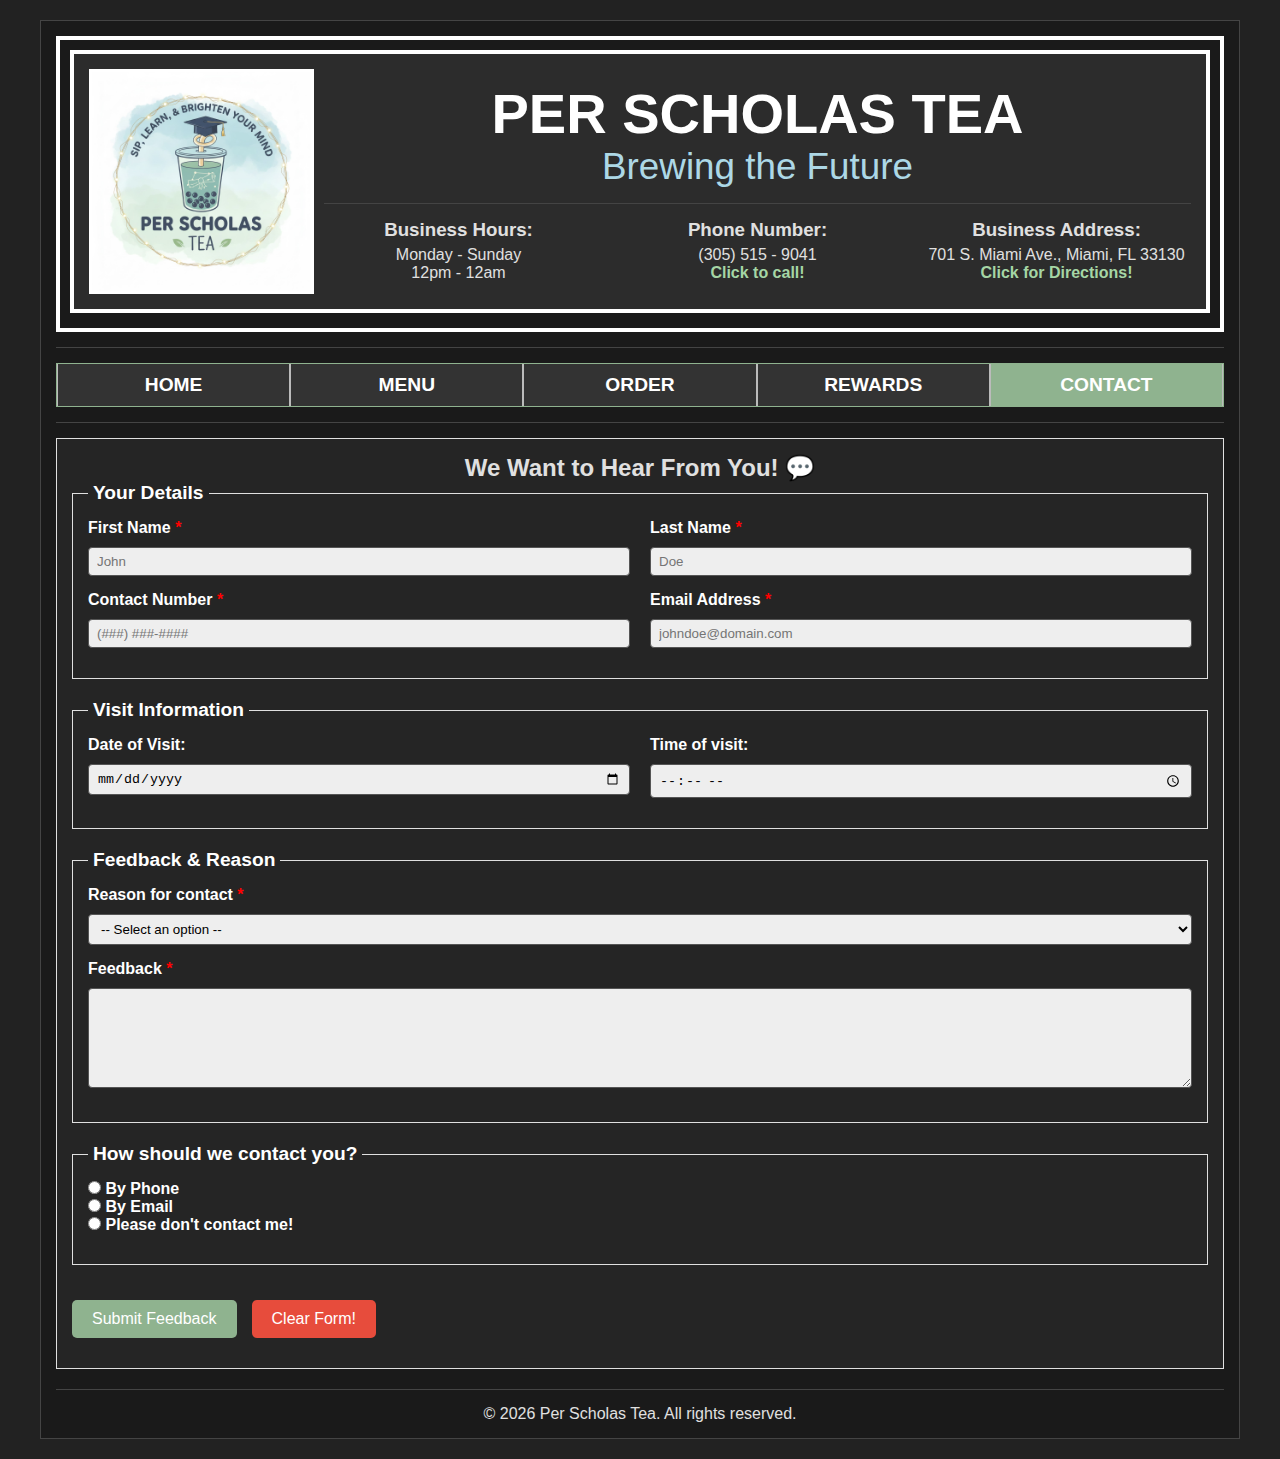
<file: contact.html>
<!DOCTYPE html>
<html>
    <head>
        <meta charset="UTF-8">
        <meta name="viewport" content="width=device-width, initial-scale=1.0">
        <title>Per Scholas Tea Index</title>
        <link rel="stylesheet" href="style.css" />
        <link rel="icon" href="media/BusinessLogo.jpg" type="image/jpeg" />
    </head>

    <body>
        <div id="main-container">
            <header id="section1">
                <div class="box b0-business">
                    <img src="media/BusinessLogo.jpg" alt="Per Scholas Tea Business Logo" class="business-img">
                    <div class="header-text">
                        <h1 class="businessName">PER SCHOLAS TEA</h1>
                        <p class="businessSlogan">Brewing the Future</p>
                        <hr class="section-hr">
                        <div class="businessInfo-container">
                            <div class="businessInfo">
                                <h3>Business Hours:</h3>
                                <p>Monday - Sunday</p>
                                <p>12pm - 12am</p>
                            </div>
                            <div class="businessInfo">
                                <h3>Phone Number:</h3>
                                <p>(305) 515 - 9041</p>
                                <a href="tel:+13055159041">Click to call!</a>

                            </div>
                            <div class="businessInfo">
                                <h3>Business Address:</h3>
                                <p>701 S. Miami Ave., Miami, FL 33130</p>
                                <a target="_blank" rel="noopener noreferrer" href="https://www.google.com/maps/search/?api=1&query=701+S.+Miami+Ave.+Miami,+FL+33130">Click for Directions!</a>
                            </div>
                        </div>
                    </div>
                </div>
            </header>

            <hr class="section-hr">

            <nav aria-label="Main navigation">
                <ul class="mainNav">
                    <li><a href="index.html">HOME</a></li>
                    <li><a href="menu.html">MENU</a></li>
                    <li><a href="order.html">ORDER</a></li>
                    <li><a href="rewards.html">REWARDS</a></li>
                    <li><a class="active" href="contact.html" aria-current="page">CONTACT</a></li>
                </ul>
            </nav>

            <hr class="section-hr">

            <div class="contactContainer">
                <fieldset>
                    <h2 class="animatedHeader" style="text-align: center;">We Want to Hear From You! 💬</h2>
                    <form action="#">
                        <fieldset>
                            <legend>Your Details</legend>
                            <div class="form-row">
                                <div class="form-group">
                                    <label for="firstName">First Name <span aria-label="required" class="required">*</span></label>
                                    <input 
                                        type="text"
                                        name="firstName"
                                        id="firstName"
                                        placeholder="John"
                                        required>
                                </div>
                                <div class="form-group">
                                    <label for="lastName">Last Name <span aria-label="required" class="required">*</span></label>
                                    <input 
                                        type="text"
                                        name="lastName"
                                        id="lastName"
                                        placeholder="Doe"
                                        required>
                                </div>
                            </div>

                            <div class="form-row">
                                <div class="form-group">
                                    <label for="contactNumber">Contact Number <span aria-label="required" class="required">*</span></label>
                                    <input 
                                        type="tel" 
                                        name="contactNumber" 
                                        id="contactNumber"
                                        placeholder="(###) ###-####">
                                </div>
                                <div class="form-group">
                                    <label for="contactEmail">Email Address <span aria-label="required" class="required">*</span></label>
                                    <input 
                                        type="email"
                                        name="contactEmail"
                                        id="contactEmail"
                                        placeholder="johndoe@domain.com"
                                        required>
                                </div>
                            </div>
                        </fieldset>

                        <fieldset>
                            <legend>Visit Information</legend>
                            <div class="form-row">
                                <div class="form-group">
                                    <label for="visitDate">Date of Visit:</label>
                                    <input 
                                        type="date" 
                                        name="visitDate" 
                                        id="visitDate">
                                </div>

                                <div class="form-group">
                                    <label for="visitTime">Time of visit:</label>
                                    <input 
                                        type="time" 
                                        name="visitTime" 
                                        id="visitTime">
                                </div>
                            </div>
                        </fieldset>

                        <fieldset>
                            <legend>Feedback & Reason</legend>
                            <div class="form-group">
                                <label for="contactReason">Reason for contact <span aria-label="required" class="required">*</span></label>
                                <select name="contactReason" id="contactReason" required>
                                    <option value="" disabled selected>-- Select an option --</option>
                                    <option value="orderIssue">Order Issue</option>
                                    <option value="staffIssue">Staff Issue</option>
                                    <option value="locationIssue">Store Issue</option>
                                    <option value="compliments">Compliments</option>
                                    <option value="suggestions">Suggestions</option>
                                    <option value="other">Other</option>
                                </select>
                            </div>

                            <div class="form-group">
                                <label for="feedback">Feedback <span aria-label="required" class="required">*</span></label>
                                <textarea 
                                    name="feedback"
                                    id="feedback"
                                    placeholder="Input your feedback here..."
                                    required>
                                </textarea>
                            </div>
                        </fieldset>

                        <fieldset>
                            <legend>How should we contact you?</legend>
                            <div class="form-group">
                                <div class="radio-group1" required>
                                    <div>
                                        <input type="radio" name="byPhone" id="byPhone" value="phone">
                                        <label for="byPhone">By Phone</label>
                                    </div>
                                    <div>
                                        <input type="radio" name="byEmail" id="byEmail" value="email">
                                        <label for="byEmail">By Email</label>
                                    </div>
                                    <div>
                                        <input type="radio" name="noContact" id="noContact">
                                        <label for="noContact">Please don't contact me!</label>
                                    </div>
                                </div>
                            </div>
                        </fieldset>

                        <div class="form-group">
                            <div class="button-container">
                            <button type="submit" class="btn btn-submit">Submit Feedback</button>
                            <button type="reset" class="btn btn-clear" onclick="return confirm('Are you sure you want to clear all form data?')">Clear Form!</button>

                            </div>
                        </div>

                    </form>
                </fieldset>
            </div>
            <hr class="section-hr">
            <footer>
                <div class="footer-content">
                    <p class="copyright">&copy; <span id="currentYear"></span> Per Scholas Tea. All rights reserved.</p>
                </div>
            </footer>
        </div>
        <script>
            document.getElementById('currentYear').textContent = new Date().getFullYear();
        </script>
    </body>
</html>
</file>
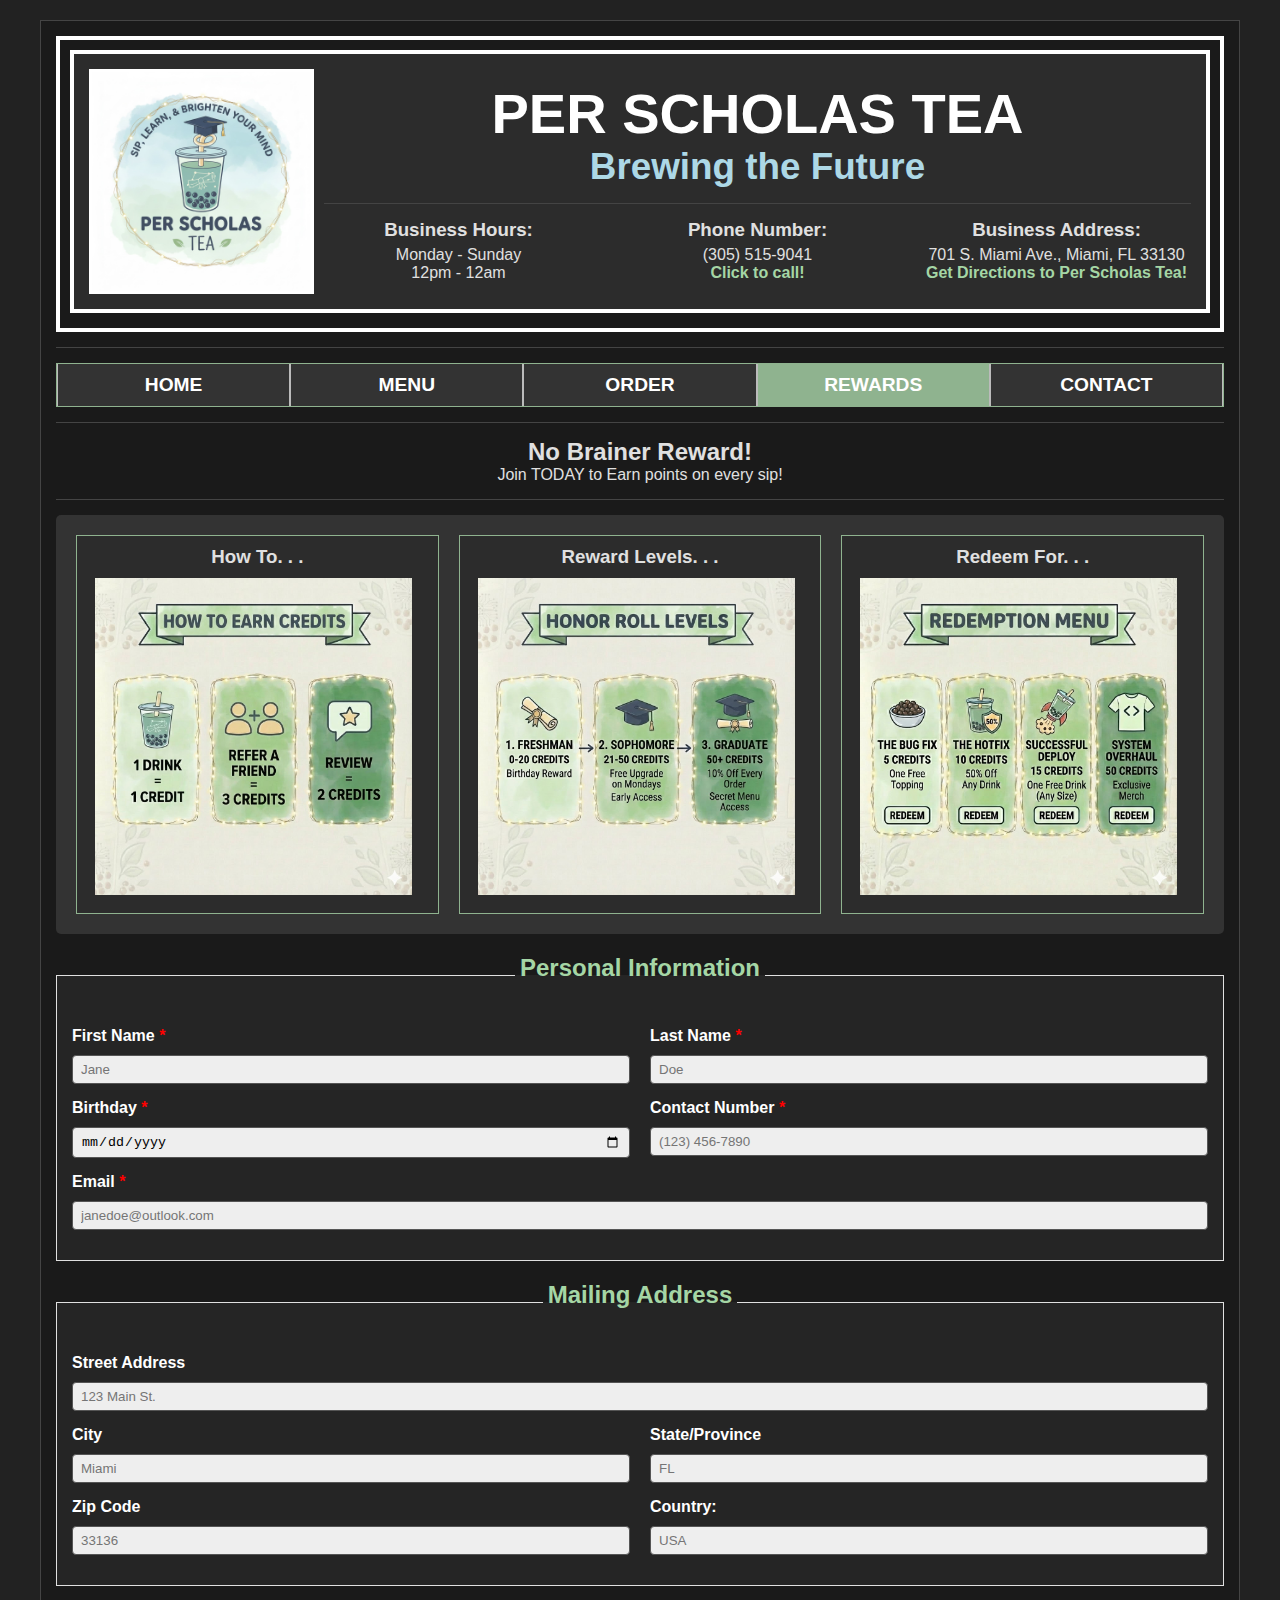
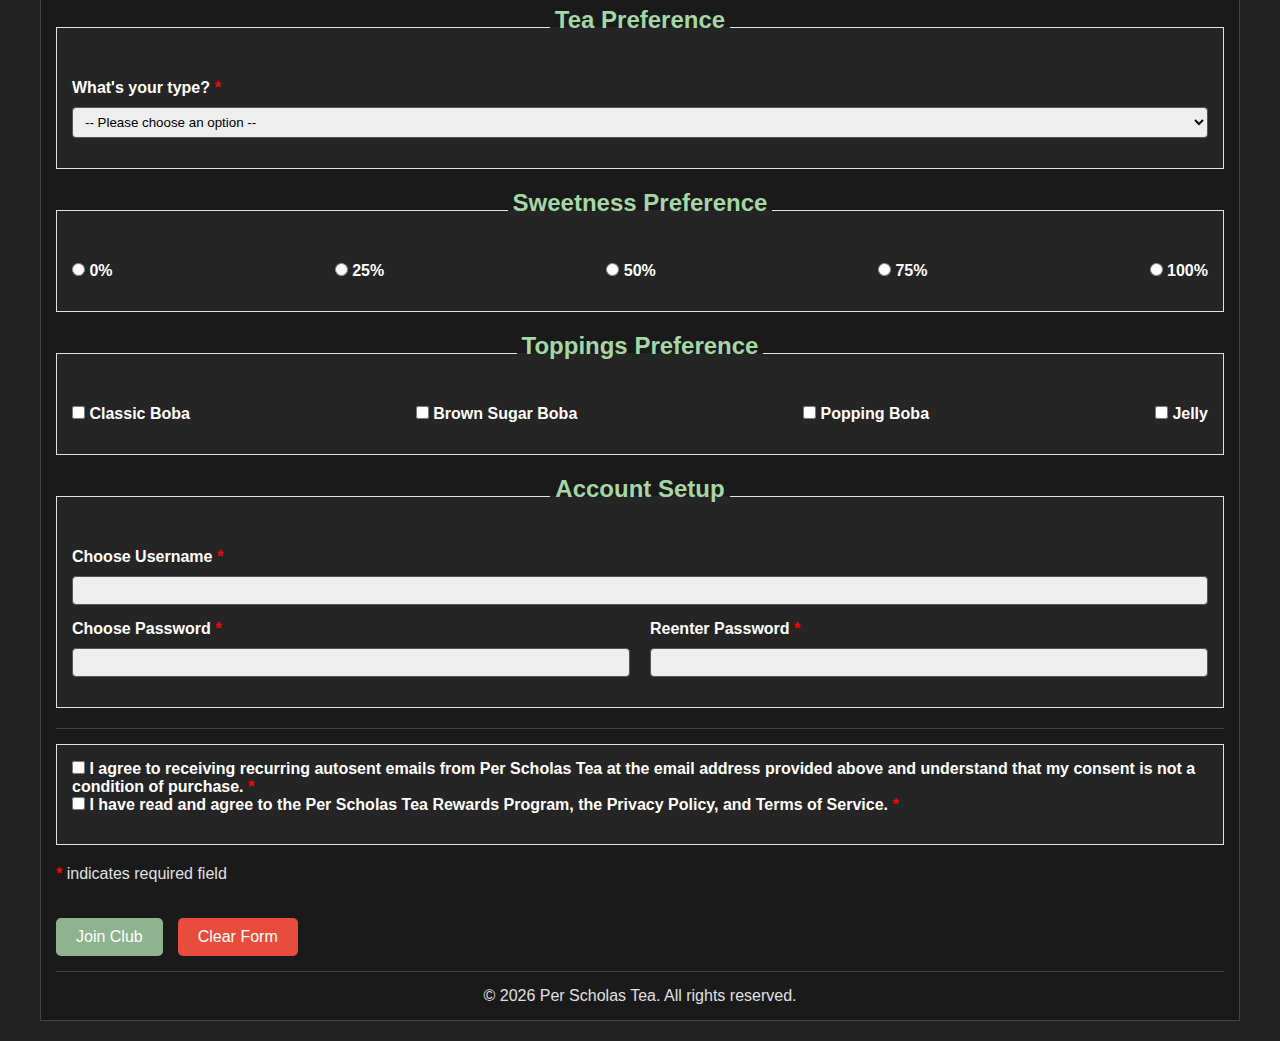
<file: rewards.html>
<!DOCTYPE html>
<html lang="en">
    <head>
        <meta charset="UTF-8">
        <meta name="viewport" content="width=device-width, initial-scale=1.0">
        <title>Per Scholas Tea Rewards</title>
        <link rel="stylesheet" href="style.css">
        <script src="global.js" defer></script>
        <link rel="icon" href="media/BusinessLogo.jpg" type="image/jpeg">
    </head>

    <body>
        <div id="main-container">
            <header id="section1">
                <div class="box b0-business">
                    <img 
                        src="media/BusinessLogo.jpg" 
                        alt="Per Scholas Tea Business Logo" 
                        class="business-img"
                        width="225"
                        height="225">                  
                    <div class="header-text">
                        <h1 class="businessName">PER SCHOLAS TEA</h1>
                        <h2 class="businessSlogan">Brewing the Future</h2>
                        <hr class="section-hr">
                        <div class="businessInfo-container">
                            <div class="businessInfo">
                                <h3>Business Hours:</h3>
                                <p>Monday - Sunday</p>
                                <p>12pm - 12am</p>
                            </div>
                            <div class="businessInfo">
                                <h3>Phone Number:</h3>
                                <p>(305) 515-9041</p>
                                <a href="tel:+1-305-515-9041">Click to call!</a>
                            </div>
                            <div class="businessInfo">
                                <h3>Business Address:</h3>
                                <p>701 S. Miami Ave., Miami, FL 33130</p>
                                <a target="_blank" rel="noopener noreferrer" 
                                    href="https://maps.app.goo.gl/UppSssukHkricunC7">
                                    Get Directions to Per Scholas Tea!
                                </a>
                            </div>
                        </div>
                    </div>
                </div>
            </header>

            <hr class="section-hr">

            <nav aria-label="Main navigation">
                <ul class="mainNav">
                    <li><a href="index.html">HOME</a></li>
                    <li><a href="menu.html">MENU</a></li>
                    <li><a href="order.html">ORDER</a></li>
                    <li><a class="active" href="rewards.html" aria-current="page">REWARDS</a></li>
                    <li><a href="contact.html">CONTACT</a></li>
                </ul>
            </nav>

            <hr class="section-hr">

            <main>
                <section style="text-align: center;" class="rewards-info">
                    <h2>No Brainer Reward!</h2>
			        <p class="rewards-subtitle">Join TODAY to Earn points on every sip!</p>
            
                    <hr class="section-hr">
                        
                    <div class="rewardsOutline">
                        <div class="rewardBox">
                            <h3>How To. . .</h3>
                            <img 
                                class="rewardsImage"
                                src="media/Rewards-How.jpg" 
                                alt="How To Earn Points"
                                width="500"
                                height="400">
                        </div>
                        <div class="rewardBox">
                            <h3>Reward Levels. . .</h3>
                            <img 
                                class="rewardsImage"
                                src="media/Rewards-Level.jpg" 
                                alt="Chart displaying different reward tiers and benefits"
                                width="500"
                                height="400">
                        </div>
                        <div class="rewardBox">
                            <h3>Redeem For. . .</h3>
                            <img 
                                class="rewardsImage"
                                src="media/Rewards-Redemption.jpg" 
                                alt="List of items you can redeem with points"
                                width="500"
                                height="400">
                        </div>
                    </div>
                </section>

                <form id="rewardsForm" action="#" method="POST" aria-label="Rewards Program Signup Form">
                    <fieldset>
                        <legend class="legend-center">Personal Information</legend>
                        <section class="rewards-info">
                            <div class="form-row">
                                <div class="form-group">
                                    <label for="rewardsFName">First Name <span aria-hidden="true" class="required">*</span></label>
                                    <input 
                                        type="text" 
                                        name="rewardsFName" 
                                        id="rewardsFName" 
                                        placeholder="Jane" 
                                        autocomplete="given-name"
                                        required>
                                </div>
                                <div class="form-group">
                                    <label for="rewardsLName">Last Name <span aria-hidden="true" class="required">*</span></label>
                                    <input 
                                        type="text" 
                                        name="rewardsLName" 
                                        id="rewardsLName" 
                                        placeholder="Doe"
                                        autocomplete="family-name" 
                                        required>
                                </div>
                            </div>
                            <div class="form-row">
                                <div class="form-group">
                                    <label for="birthDate">Birthday <span aria-hidden="true" class="required">*</span></label>
                                    <input 
                                        type="date" 
                                        name="birthDate" 
                                        id="birthDate"
                                        autocomplete="bday" 
                                        required>
                                </div>
                                <div class="form-group">
                                    <label for="rewardsPhone">Contact Number <span aria-hidden="true" class="required">*</span></label>
                                    <input 
                                        type="tel" 
                                        name="contactNumber" 
                                        id="rewardsPhone"
                                        placeholder="(123) 456-7890"
                                        autocomplete="tel"
                                        required>
                                </div>
                            </div>
                            <div class="form-row">
                                <div class="form-group">
                                    <label for="rewardsEmail">Email <span aria-hidden="true" class="required">*</span></label>
                                    <input 
                                        type="email" 
                                        name="rewardsEmail" 
                                        id="rewardsEmail" 
                                        placeholder="janedoe@outlook.com"
                                        autocomplete="email" 
                                        required>
                                </div>
                            </div>
                        </section>
                    </fieldset>
                    <fieldset>
                        <legend class="legend-center">Mailing Address</legend>
                        <section class="rewards-info">
                            <div class="form-row">
                                <div class="form-group">
                                    <label for="stAddress">Street Address</label>
                                    <input 
                                        type="text" 
                                        name="stAddress" 
                                        id="stAddress" 
                                        placeholder="123 Main St."
                                        autocomplete="street-address">
                                </div>
                            </div>
                            <div class="form-row">
                                <div class="form-group">
                                    <label for="city">City</label>
                                    <input 
                                        type="text" 
                                        name="city" 
                                        id="city" 
                                        placeholder="Miami"
                                        autocomplete="address-level2">
                                </div>
                                <div class="form-group">
                                    <label for="statePro">State/Province</label>
                                    <input 
                                        type="text" 
                                        name="statePro" 
                                        id="statePro" 
                                        placeholder="FL"
                                        autocomplete="address-level1">
                                </div>
                            </div>
                            <div class="form-row">
                                <div class="form-group">
                                    <label for="zipCode">Zip Code</label>
                                    <input 
                                        type="text"
                                        inputmode="numeric"
                                        pattern="[0-9]{5}"
                                        name="zipCode" 
                                        id="zipCode" 
                                        placeholder="33136"
                                        autocomplete="postal-code">
                                </div>
                                <div class="form-group">
                                    <label for="country">Country:</label>
                                    <input 
                                        type="text" 
                                        name="country" 
                                        id="country" 
                                        placeholder="USA"
                                        autocomplete="country">
                                </div>
                            </div>
                        </section>
                    </fieldset>	
                    
                    <fieldset>
                        <legend class="legend-center">Tea Preference</legend>
                        <section class="rewards-info">
                            <div class="form-row">
                                <div class="form-group">
                                    <label for="teaPreference">What's your type? <span aria-hidden="true" class="required">*</span></label>
                                    <select name="teaPreference" id="teaPreference" required>
                                        <option value="" disabled selected>-- Please choose an option --</option>
                                        <option value="CLASSIC TEAS">CLASSIC TEAS</option>
                                        <option value="SLUSH TEAS">SLUSH TEAS</option>
                                        <option value="PUNCHY TEAS">PUNCHY TEAS</option>
                                        <option value="MILK TEAS">MILK TEAS</option>
                                        <option value="MATCHA TEAS">MATCHA TEAS</option>
                                        <option value="YOGURTS">YOGURTS</option>
                                        <option value="COFFEE">COFFEE</option>
                                    </select>
                                </div>
                            </div>
                        </section>
                    </fieldset>

                    <fieldset>
                        <legend class="legend-center">Sweetness Preference</legend>
                        <section class="rewards-info">
                            <div class="form-row">
                                <div class="form-group">
                                    <div class="radio-group">
                                        <div>
                                            <input type="radio" name="sweetness" id="sweet0" value="0%" required>
                                            <label for="sweet0">0%</label>
                                        </div>
                                        <div>
                                            <input type="radio" name="sweetness" id="sweet25" value="25%" required>
                                            <label for="sweet25">25%</label>
                                        </div>
                                        <div>
                                            <input type="radio" name="sweetness" id="sweet50" value="50%" required>
                                            <label for="sweet50">50%</label> 
                                        </div>
                                        <div>				     
                                            <input type="radio" name="sweetness" id="sweet75" value="75%" required>
                                            <label for="sweet75">75%</label>
                                        </div>
                                        <div>
                                            <input type="radio" name="sweetness" id="sweet100" value="100%" required>
                                            <label for="sweet100">100%</label>
                                        </div>
                                    </div>
                                </div>
                            </div>
                        </section>
                    </fieldset>

                    <fieldset>
                        <legend class="legend-center">Toppings Preference</legend>
                        <section class="rewards-info">
                            <div class="form-group">
                                <div class="radio-group">
                                    <div>
                                        <input type="checkbox" name="top_boba" id="top_boba" value="Classic Boba">
                                        <label for="top_boba">Classic Boba</label>
                                    </div>
                                    <div>
                                        <input type="checkbox" name="top_sug_boba" id="top_sug_boba" value="Brown Sugar Boba">							            
                                        <label for="top_sug_boba">Brown Sugar Boba</label>
                                    </div>
                                    <div>
                                        <input type="checkbox" name="top_pop_boba" id="top_pop_boba" value="Popping Boba">
                                        <label for="top_pop_boba">Popping Boba</label>
                                    </div>
                                    <div>
                                        <input type="checkbox" name="top_jelly" id="top_jelly" value="Jelly">
                                        <label for="top_jelly">Jelly</label>
                                    </div>
                                </div>
                            </div>
                        </section>	
                    </fieldset>

                    <fieldset>
                        <legend class="legend-center">Account Setup</legend>
                        <section class="rewards-info">
                            <div class="form-group">
                                <label for="deUsername">Choose Username <span aria-hidden="true" class="required">*</span></label>
                                <input type="text" name="deUsername" id="deUsername" required>
                            </div>
                            <div class="form-row">
                                <div class="form-group">
                                    <label for="dePassword">Choose Password <span aria-hidden="true" class="required">*</span></label>
                                    <input type="password" name="dePassword" id="dePassword" required>
                                </div>
                                <div class="form-group">
                                    <label for="rePassword">Reenter Password <span aria-hidden="true" class="required">*</span></label>
                                    <input type="password" name="rePassword" id="rePassword" required>
                                </div>
                            </div>
                        </section>
                    </fieldset>

                    <hr class="section-hr">

                    <fieldset>
                        <div class="form-group inline-checkboxes">
                            <label for="rewardsEmailAgree">
                                <input type="checkbox" name="rewardsEmailAgree" id="rewardsEmailAgree" required>
                                    I agree to receiving recurring autosent emails from Per Scholas Tea at the email address provided above and understand that my consent is not a condition of purchase. <span aria-hidden="true" class="required">*</span><br> 
                            </label>
                            <label for="rewardsTermAgree">
                                <input type="checkbox" name="rewardsTermAgree" id="rewardsTermAgree" required>
                                    I have read and agree to the Per Scholas Tea Rewards Program, the Privacy Policy, and Terms of Service. <span aria-hidden="true" class="required">*</span>
                            </label>
					    </div>
                    </fieldset>
            
                    <div class="form-group">
                        <div id="form-message-container"></div>
                        <p><span class="required">*</span> indicates required field</p>
                        <div class="button-container">
                            <input type="submit" class="btn btn-submit" value="Join Club">
                            <input id="clearFormBtn" type="reset" class="btn btn-clear" value="Clear Form">
                        </div>                            
                    </div>
                </form>
            </main>
            
            <hr class="section-hr">
            
            <footer>
                <div class="footer-content">
                    <p class="copyright">&copy; <span id="currentYear"></span> Per Scholas Tea. All rights reserved.</p>
                </div>
            </footer>
        </div>
    </body>
</html>
</file>
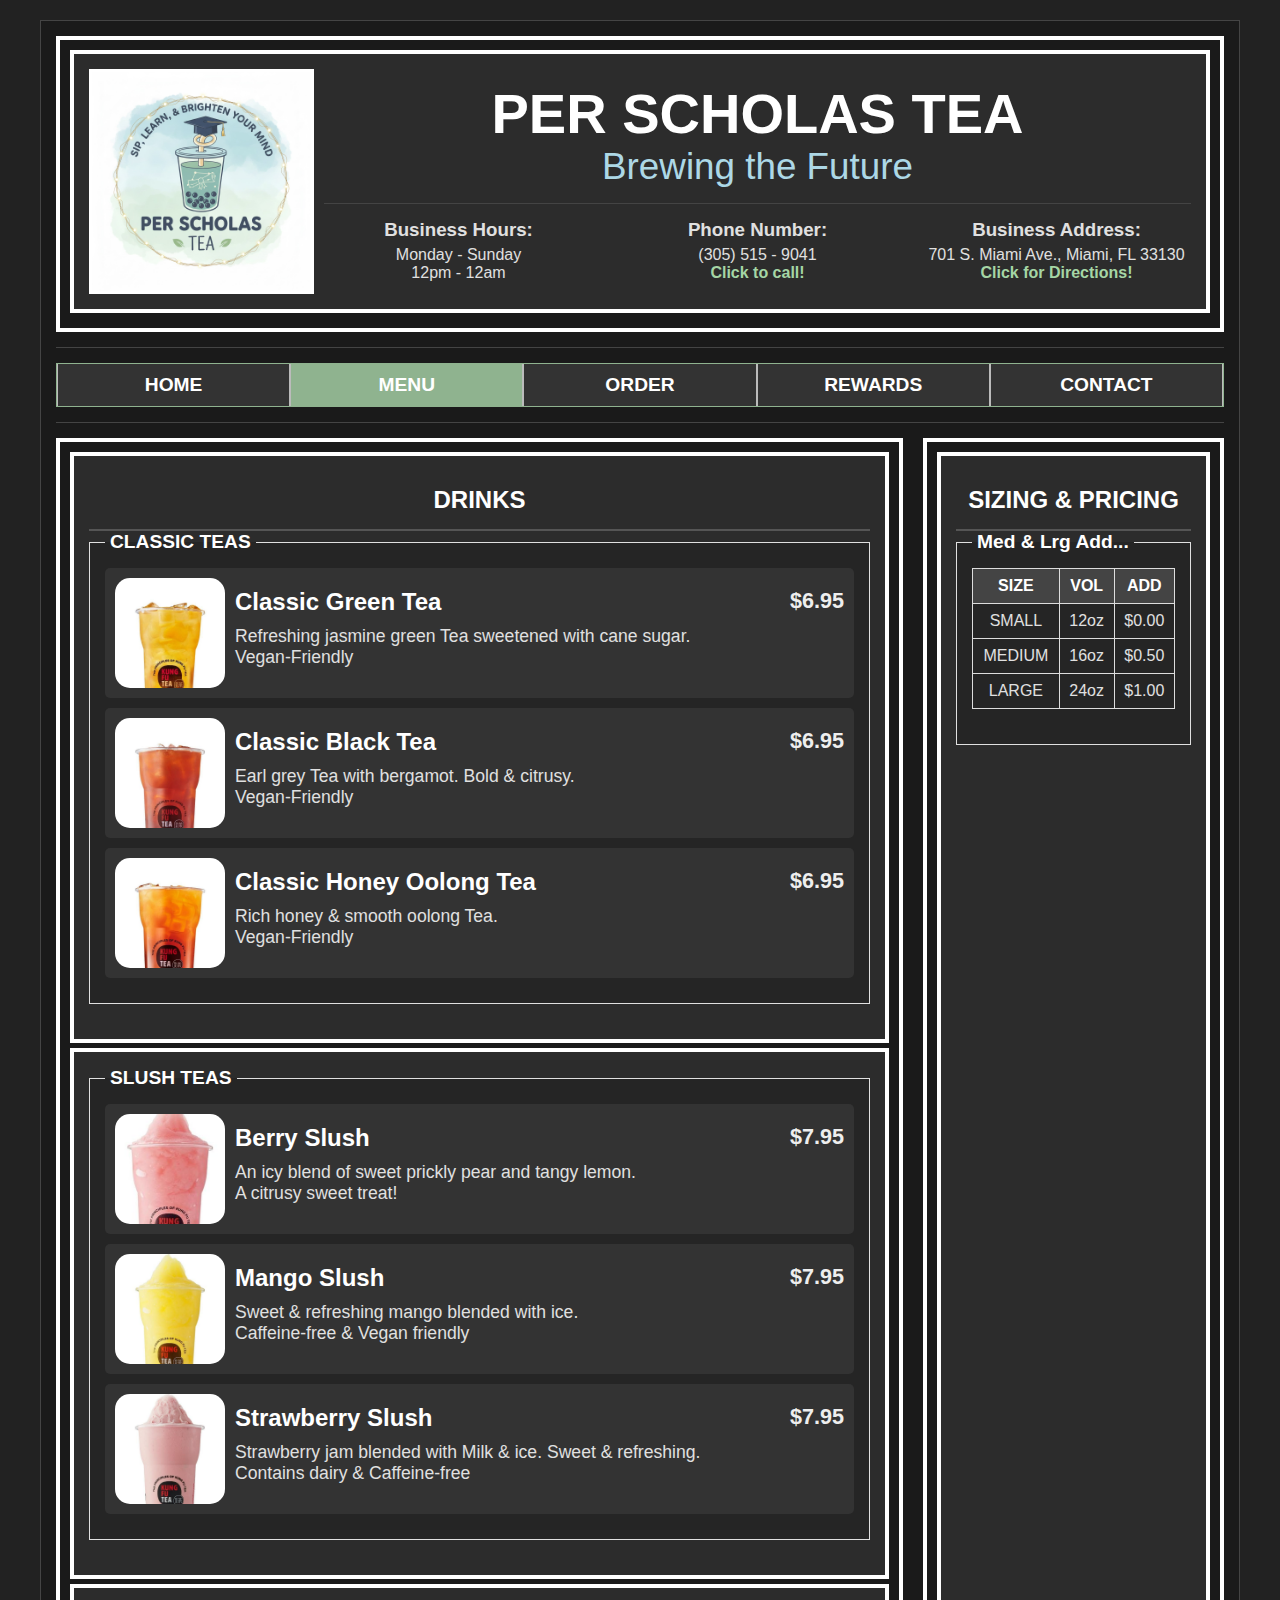
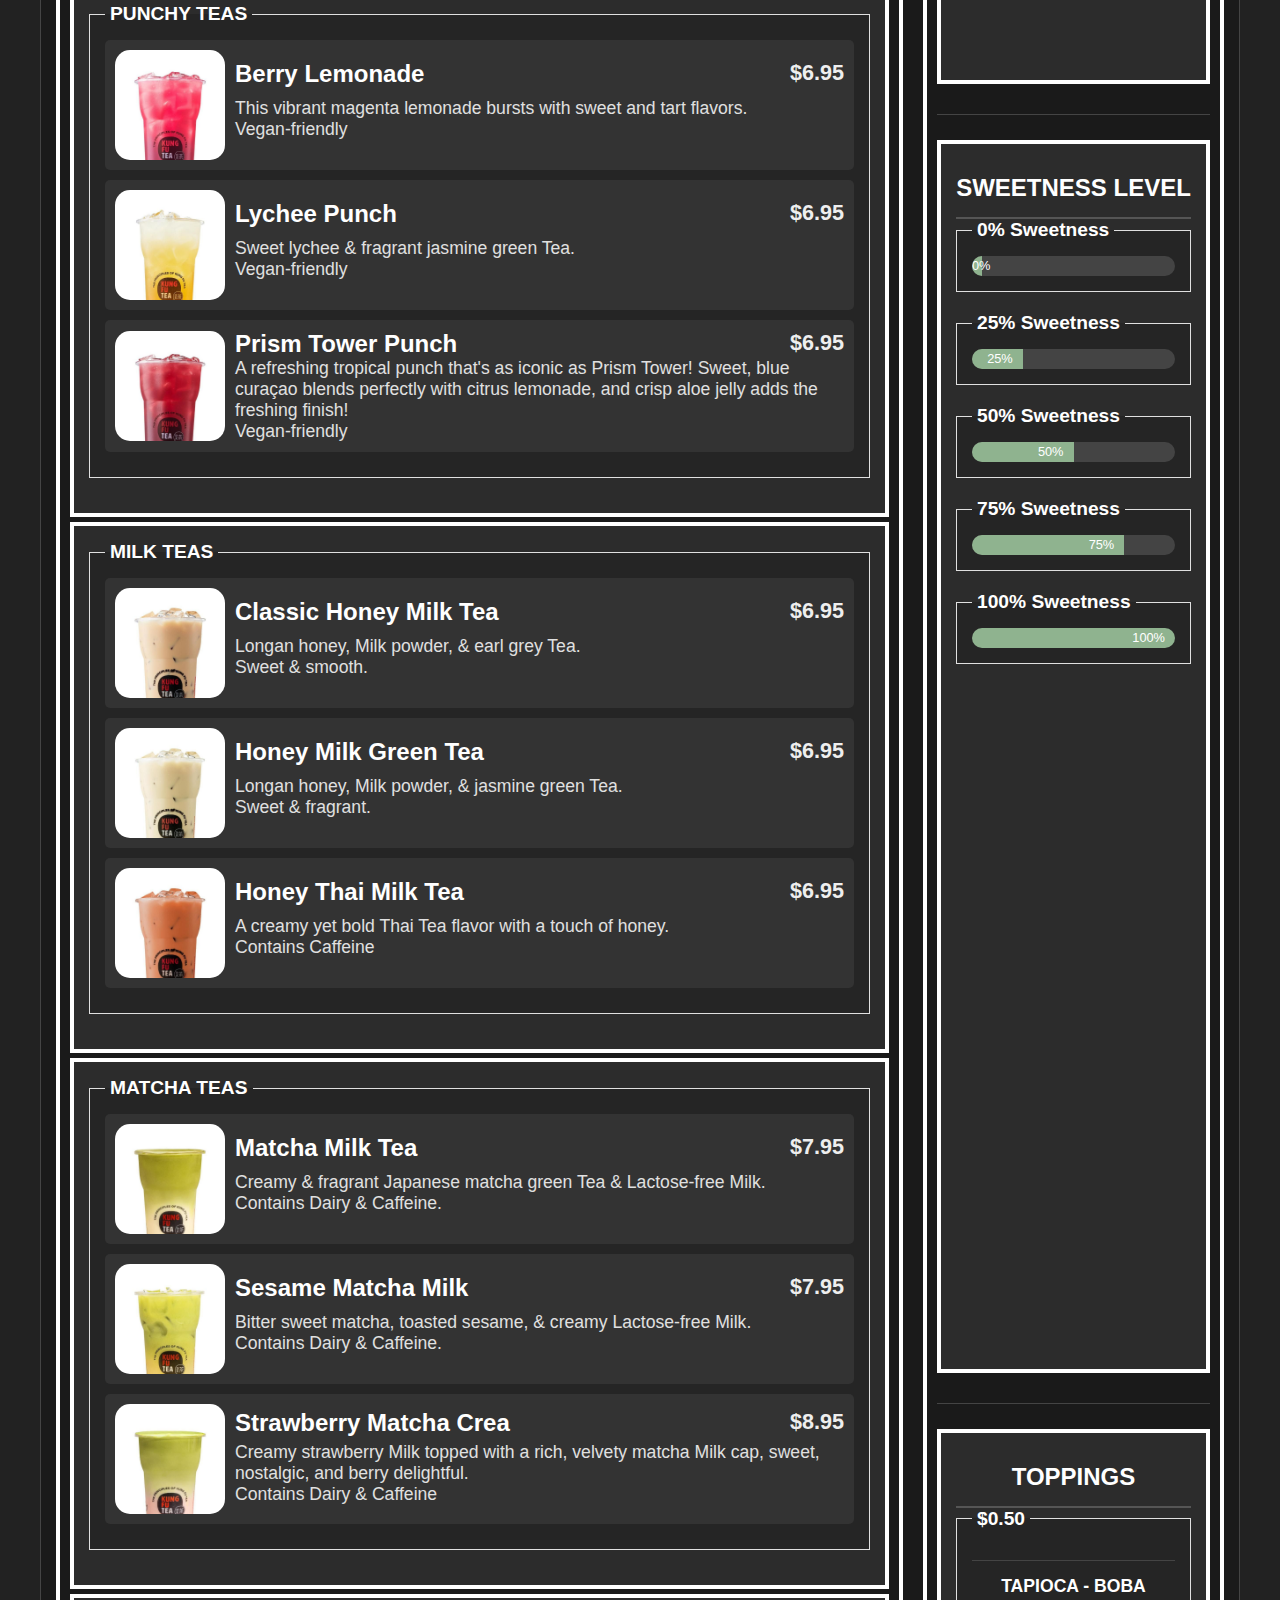
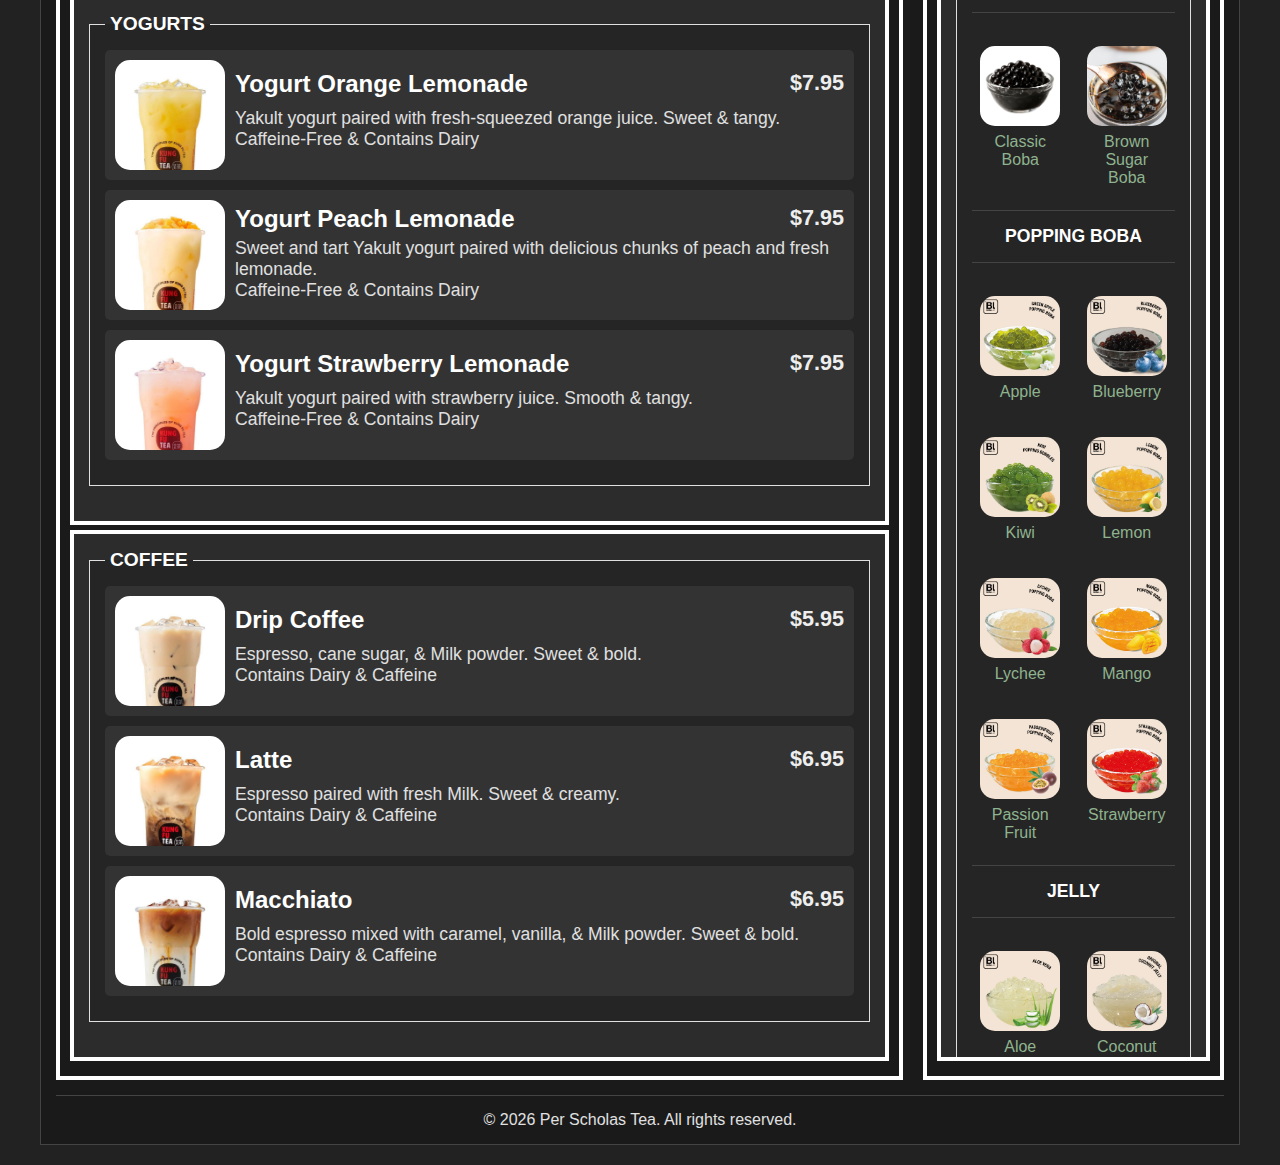
<file: test.html>
<!DOCTYPE html>
<html>
    <head>
        <meta charset="UTF-8">
        <meta name="viewport" content="width=device-width, initial-scale=1.0">
        <title>Per Scholas Tea Index</title>
        <link rel="stylesheet" href="style.css">
        <link rel="icon" href="media/BusinessLogo.jpg" type="image/jpeg" />
    </head>

    <body>
        <div id="main-container">
            <header id="section1">
                <div class="box b0-business">
                    <img src="media/BusinessLogo.jpg" alt="Per Scholas Tea Business Logo" class="business-img">
                    <div class="header-text">
                        <h1 class="businessName">PER SCHOLAS TEA</h1>
                        <p class="businessSlogan">Brewing the Future</p>
                        <hr class="section-hr">
                        <div class="businessInfo-container">
                            <div class="businessInfo">
                                <h3>Business Hours:</h3>
                                <p>Monday - Sunday</p>
                                <p>12pm - 12am</p>
                            </div>
                            <div class="businessInfo">
                                <h3>Phone Number:</h3>
                                <p>(305) 515 - 9041</p>
                                <a href="tel:+1-305-515-9041">Click to call!</a>


                            </div>
                            <div class="businessInfo">
                                <h3>Business Address:</h3>
                                <p>701 S. Miami Ave., Miami, FL 33130</p>
                                <a target="_blank" href="https://www.google.com/maps/search/?api=1&query=701+S.+Miami+Ave.+Miami,+FL+33130">Click for Directions!</a>
                            </div>
                        </div>
                    </div>
                </div>
            </header>

            <hr class="section-hr">

            <nav aria-label="Main navigation">
                <ul class="mainNav">
                    <li><a href="index.html">HOME</a></li>
                    <li><a class="active" href="menu.html" aria-current="page">MENU</a></li>
                    <li><a href="order.html">ORDER</a></li>
                    <li><a href="rewards.html">REWARDS</a></li>
                    <li><a href="contact.html">CONTACT</a></li>
                </ul>
            </nav>

            <hr class="section-hr">

            <main>
                <div class="main-menu-flex">
                    <section id="section2" class="menu-col">
                        <div class="box b3-teaCat1">
                            <h2>DRINKS</h2>
                            <fieldset>
                                <legend>CLASSIC TEAS</legend>
                                <article class="menuTea">
                                    <img 
                                        class="drinkImage" 
                                        src="media/ClassicGreenTea.jpg" 
                                        alt="Classic Green Tea">
                                    <h3 class="teaType">Classic Green Tea
                                        <span class="price">$6.95
                                        </span></h3>
                                    <div class="drinkDes1">
                                        <p>Refreshing jasmine green Tea sweetened with cane sugar.</p>
                                        <p>Vegan-Friendly</p>
                                    </div>
                                </article>
                                <article class="menuTea">
                                    <img 
                                        class="drinkImage" 
                                        src="media/ClassicBlackTea.jpg" 
                                        alt="Classic Black Tea">
                                    <h3 class="teaType">Classic Black Tea
                                        <span class="price">$6.95
                                        </span></h3>
                                    <div class="drinkDes1">
                                        <p>Earl grey Tea with bergamot. Bold & citrusy.</p>
                                        <p>Vegan-Friendly</p>
                                    </div>
                                </article>
                                <article class="menuTea">
                                    <img 
                                        class="drinkImage" 
                                        src="media/ClassicHoneyOolongTea.jpg" 
                                        alt="Classic Honey Oolong Tea">
                                    <h3 class="teaType">Classic Honey Oolong Tea
                                        <span class="price">$6.95
                                        </span></h3>
                                    <div class="drinkDes1">
                                        <p>Rich honey & smooth oolong Tea.</p>
                                        <p>Vegan-Friendly</p>
                                    </div>
                                </article>
                            </fieldset>
                        </div>

                        <div class="box b3-teaCat2">
                            <fieldset>
                                <legend>SLUSH TEAS</legend>
                                <article class="menuTea">
                                    <img 
                                        class="drinkImage" 
                                        src="media/BerrySlush.jpg" 
                                        alt="Berry Slush">
                                    <h3 class="teaType">Berry Slush
                                        <span class="price">$7.95
                                        </span></h3>
                                    <div class="drinkDes1">
                                        <p>An icy blend of sweet prickly pear and tangy lemon.</p>
                                        <p>A citrusy sweet treat!</p>
                                    </div>
                                </article>
                                <article class="menuTea">
                                    <img 
                                        class="drinkImage" 
                                        src="media/MangoSlush.jpg" 
                                        alt="Mango Slush">
                                    <h3 class="teaType">Mango Slush
                                        <span class="price">$7.95
                                        </span></h3>
                                    <div class="drinkDes1">
                                        <p>Sweet & refreshing mango blended with ice. </p>
                                        <p>Caffeine-free & Vegan friendly</p>
                                    </div>
                                </article>
                                <article class="menuTea">
                                    <img 
                                        class="drinkImage" 
                                        src="media/StrawberrySlush.jpg" 
                                        alt="Strawberry Slush">
                                    <h3 class="teaType">Strawberry Slush
                                        <span class="price">$7.95
                                        </span></h3>
                                    <div class="drinkDes1">
                                        <p>Strawberry jam blended with Milk & ice. Sweet & refreshing.</p>
                                        <p>Contains dairy & Caffeine-free</p>
                                    </div>
                                </article>
                            </fieldset>
                        </div>

                        <div class="box b3-teaCat3">
                            <fieldset>
                                <legend>PUNCHY TEAS</legend>
                                <article class="menuTea">
                                    <img 
                                        class="drinkImage" 
                                        src="media/BerryLemonade.jpg" 
                                        alt="Berry Lemonade">
                                    <h3 class="teaType">Berry Lemonade
                                        <span class="price">$6.95
                                        </span></h3>
                                    <div class="drinkDes1">
                                        <p>This vibrant magenta lemonade bursts with sweet and tart flavors.</p>
                                        <p>Vegan-friendly</p>
                                    </div>
                                </article>
                                <article class="menuTea">
                                    <img 
                                        class="drinkImage" 
                                        src="media/LycheePunch.jpg" 
                                        alt="Lychee Punch">
                                    <h3 class="teaType">Lychee Punch
                                        <span class="price">$6.95
                                        </span></h3>
                                    <div class="drinkDes1">
                                        <p>Sweet lychee & fragrant jasmine green Tea.</p>
                                        <p>Vegan-friendly</p>
                                    </div>
                                </article>
                                <article class="menuTea">
                                    <img 
                                        class="drinkImage" 
                                        src="media/PrismTowerPunch.jpg" 
                                        alt="Prism Tower Punch">
                                    <h3 class="teaType">Prism Tower Punch
                                        <span class="price">$6.95
                                        </span></h3>
                                    <div class="drinkDes1">
                                        <p>A refreshing tropical punch that's as iconic as Prism Tower! Sweet, blue curaçao blends perfectly with citrus lemonade, and crisp aloe jelly adds the freshing finish!</p>
                                        <p>Vegan-friendly</p>
                                    </div>
                                </article>
                            </fieldset>
                        </div>

                        <div class="box b3-teaCat4">
                            <fieldset>
                                <legend>MILK TEAS</legend>
                                <article class="menuTea">
                                    <img 
                                        class="drinkImage" 
                                        src="media/ClassicMilkTea.jpg" 
                                        alt="Classic Honey Milk Tea">
                                    <h3 class="teaType">Classic Honey Milk Tea
                                        <span class="price">$6.95
                                        </span></h3>
                                    <div class="drinkDes1">
                                        <p>Longan honey, Milk powder, & earl grey Tea.</p>
                                        <p>Sweet & smooth.</p>
                                    </div>
                                </article>
                                <article class="menuTea">
                                    <img 
                                        class="drinkImage" 
                                        src="media/HoneyMilkGreenTea.jpg" 
                                        alt="Honey Milk Green Tea">
                                    <h3 class="teaType">Honey Milk Green Tea
                                        <span class="price">$6.95
                                        </span></h3>
                                    <div class="drinkDes1">
                                        <p>Longan honey, Milk powder, & jasmine green Tea.</p>
                                        <p>Sweet & fragrant.</p>
                                    </div>
                                </article>
                                <article class="menuTea">
                                    <img 
                                        class="drinkImage" 
                                        src="media/ThaiMilkTea.jpg" 
                                        alt="Honey Thai Milk Tea">
                                    <h3 class="teaType">Honey Thai Milk Tea
                                        <span class="price">$6.95
                                        </span></h3>
                                    <div class="drinkDes1">
                                        <p>A creamy yet bold Thai Tea flavor with a touch of honey.</p>
                                        <p>Contains Caffeine</p>
                                    </div>
                                </article>
                            </fieldset>
                        </div>

                        <div class="box b3-teaCat5">
                            <fieldset>
                                <legend>MATCHA TEAS</legend>
                                <article class="menuTea">
                                    <img 
                                        class="drinkImage" 
                                        src="media/MatchaMilkTea.jpg" 
                                        alt="Matcha Milk Tea">
                                    <h3 class="teaType">Matcha Milk Tea
                                        <span class="price">$7.95
                                        </span></h3>
                                    <div class="drinkDes1">
                                        <p>Creamy & fragrant Japanese matcha green Tea & Lactose-free Milk.</p>
                                        <p>Contains Dairy & Caffeine.</p>
                                    </div>
                                </article>
                                <article class="menuTea">
                                    <img 
                                        class="drinkImage" 
                                        src="media/SesameMatchaMilk.jpg" 
                                        alt="Sesame Matcha Milk">
                                    <h3 class="teaType">Sesame Matcha Milk
                                        <span class="price">$7.95
                                        </span></h3>
                                    <div class="drinkDes1">
                                        <p>Bitter sweet matcha, toasted sesame, & creamy Lactose-free Milk.</p>
                                        <p>Contains Dairy & Caffeine.</p>
                                    </div>
                                </article>
                                <article class="menuTea">
                                    <img 
                                        class="drinkImage" 
                                        src="media/StrawberryMatchaCream.jpg" 
                                        alt="Strawberry Matcha Crea">
                                    <h3 class="teaType">Strawberry Matcha Crea
                                        <span class="price">$8.95
                                        </span></h3>
                                    <div class="drinkDes1">
                                        <p>Creamy strawberry Milk topped with a rich, velvety matcha Milk cap, sweet, nostalgic, and berry delightful.</p>
                                        <p>Contains Dairy & Caffeine</p>
                                    </div>
                                </article>
                            </fieldset>
                        </div>

                        <div class="box b3-teaCat6">
                            <fieldset>
                                <legend>YOGURTS</legend>
                                <article class="menuTea">
                                    <img 
                                        class="drinkImage" 
                                        src="media/YogurtOrangeLemonade.jpg" 
                                        alt="Yogurt Orange Lemonade">
                                    <h3 class="teaType">Yogurt Orange Lemonade
                                        <span class="price">$7.95
                                        </span></h3>
                                    <div class="drinkDes1">
                                        <p>Yakult yogurt paired with fresh-squeezed orange juice. Sweet & tangy.</p>
                                        <p>Caffeine-Free & Contains Dairy</p>
                                    </div>
                                </article>
                                <article class="menuTea">
                                    <img 
                                        class="drinkImage" 
                                        src="media/YogurtPeach-ade.jpg" 
                                        alt="Yogurt Peach Lemonade">
                                    <h3 class="teaType">Yogurt Peach Lemonade
                                        <span class="price">$7.95
                                        </span></h3>
                                    <div class="drinkDes1">
                                        <p>Sweet and tart Yakult yogurt paired with delicious chunks of peach and fresh lemonade.</p>
                                        <p>Caffeine-Free & Contains Dairy</p>
                                    </div>
                                </article>
                                <article class="menuTea">
                                    <img 
                                        class="drinkImage" 
                                        src="media/YogurtStrawberryLemonade.jpg" 
                                        alt="Yogurt Strawberry Lemonade">
                                    <h3 class="teaType">Yogurt Strawberry Lemonade
                                        <span class="price">$7.95
                                        </span></h3>
                                    <div class="drinkDes1">
                                        <p>Yakult yogurt paired with strawberry juice. Smooth & tangy.</p>
                                        <p>Caffeine-Free & Contains Dairy</p>
                                    </div>
                                </article>
                            </fieldset>
                        </div>

                        <div class="box b3-teaCat7">
                            <fieldset>
                                <legend>COFFEE</legend>
                                <article class="menuTea">
                                    <img 
                                        class="drinkImage" 
                                        src="media/Coffee.jpg" 
                                        alt="Drip Coffee">
                                    <h3 class="teaType">Drip Coffee
                                        <span class="price">$5.95
                                        </span></h3>
                                    <div class="drinkDes1">
                                        <p>Espresso, cane sugar, & Milk powder. Sweet & bold.</p>
                                        <p>Contains Dairy & Caffeine</p>
                                    </div>
                                </article>
                                <article class="menuTea">
                                    <img 
                                        class="drinkImage" 
                                        src="media/Latte.jpg" 
                                        alt="Latte">
                                    <h3 class="teaType">Latte
                                        <span class="price">$6.95
                                        </span></h3>
                                    <div class="drinkDes1">
                                        <p>Espresso paired with fresh Milk. Sweet & creamy.</p>
                                        <p>Contains Dairy & Caffeine</p>
                                    </div>
                                </article>
                                <article class="menuTea">
                                    <img 
                                        class="drinkImage" 
                                        src="media/Macchiato.jpg" 
                                        alt="Macchiato">
                                    <h3 class="teaType">Macchiato
                                        <span class="price">$6.95
                                        </span></h3>
                                    <div class="drinkDes1">
                                        <p>Bold espresso mixed with caramel, vanilla, & Milk powder. Sweet & bold.</p>
                                        <p>Contains Dairy & Caffeine</p>
                                    </div>
                                </article>
                            </fieldset>
                        </div>
                    </section>

                    <aside id="section3" class="content-col">
                        <div class="box b5-sizes" style="overflow-x: auto">
                            <h2>SIZING & PRICING</h2>
                            <fieldset>
                                <legend>Med & Lrg Add...</legend>
                                <table class="size-table">
                                    <thead>
                                        <tr>
                                            <th>SIZE</th>
                                            <th>VOL</th>
                                            <th>ADD</th>
                                        </tr>
                                    </thead>
                                    <tbody>
                                        <tr>
                                            <td>SMALL</td>
                                            <td>12oz</td>
                                            <td>$0.00</td>
                                        </tr>
                                        <tr>
                                            <td>MEDIUM</td>
                                            <td>16oz</td>
                                            <td>$0.50</td>
                                        </tr>
                                        <tr>
                                            <td>LARGE</td>
                                            <td>24oz</td>
                                            <td>$1.00</td>
                                        </tr>
                                    </tbody>
                                </table>
                            </fieldset>

                            <div style="text-align: center; margin-top: 20px;">
                                <iframe src="https://media1.giphy.com/media/v1.Y2lkPTc5MGI3NjExMHltcmUyOGUxYWN5dThkNWUwYzI1cWFtamVoM29hZmxkZjhzZW5oZyZlcD12MV9pbnRlcm5hbF9naWZfYnlfaWQmY3Q9Zw/Y4VNo2dIdW8bpDgRXt/giphy.gif" 
                                        class="giphy-embed"
                                        allowfullscreen
                                        style="width: 100%;
                                                aspect-ratio: 4/3;
                                                border-radius: 10px;
                                                border: 0">
                                </iframe>
                            </div>
                        </div>

                        <hr class="section-hr">

                        <div class="box b6-sweetness">
                            <h2>SWEETNESS LEVEL</h2>
                            <div class="sweet-container">
                                <fieldset>
                                    <legend>0% Sweetness</legend>
                                    <div class="menu-outer-bar">
                                        <div class="bar-inner" style="width: 0%">0%</div>
                                    </div>
                                </fieldset>
                            </div>

                            <div class="sweet-container">
                                <fieldset>
                                    <legend>25% Sweetness</legend>
                                    <div class="menu-outer-bar">
                                        <div class="bar-inner" style="width: 25%">25%</div>
                                    </div>
                                </fieldset>
                            </div>
                            <div class="sweet-container">
                                <fieldset>
                                    <legend>50% Sweetness</legend>
                                    <div class="menu-outer-bar">
                                        <div class="bar-inner" style="width: 50%">50%</div>
                                    </div>
                                </fieldset>
                            </div>
                            <div class="sweet-container">
                                <fieldset>
                                    <legend>75% Sweetness</legend>
                                    <div class="menu-outer-bar">
                                        <div class="bar-inner" style="width: 75%">75%</div>
                                    </div>
                                </fieldset>
                            </div>
                            <div class="sweet-container">
                                <fieldset>
                                    <legend>100% Sweetness</legend>
                                    <div class="menu-outer-bar">
                                        <div class="bar-inner" style="width: 100%">100%</div>
                                    </div>
                                </fieldset>
                            </div>
                        </div>

                        <hr class="section-hr">

                        <div class="box b7-toppings">
                            <h2>TOPPINGS</h2>
                            <fieldset>
                                <legend>$0.50</legend>
                                <article class="topType">
                                    <hr class="separator">
                                    <h3>TAPIOCA - BOBA</h3>
                                    <hr class="section-hr">
                                    <div class="description">
                                        <ul class="topCol">
                                            <li class="menu-topping-item">
                                                <img 
                                                    class="topImage"
                                                    src="media/BlackPearlTapioca.jpg" 
                                                    alt="Classic Boba">
                                                <h4>Classic Boba</h4>
                                            </li>
                                            <li class="menu-topping-item">
                                                <img 
                                                    class="topImage"
                                                    src="media/BrownSugarBoba.jpg" 
                                                    alt="Brown Sugar Boba">
                                                <h4>Brown Sugar Boba</h4>
                                            </li>
                                        </ul>
                                    </div>
                                </article>

                                <hr class="section-hr">

                                <article class="topType">
                                    <h3>POPPING BOBA</h3>
                                    <hr class="section-hr">
                                    <div class="description">
                                        <ul class="topCol">
                                            <li class="menu-topping-item">
                                                <img 
                                                    class="topImage"
                                                    src="media/PoppingBobaApple.jpg" 
                                                    alt="Popping Boba Apple">
                                                <h4>Apple</h4>
                                            </li>
                                            <li class="menu-topping-item">
                                                <img 
                                                    class="topImage"
                                                    src="media/PoppingBobaBlueberry.jpg" 
                                                    alt="Popping Boba Blueberry">
                                                <h4>Blueberry</h4>
                                            </li>
                                            <li class="menu-topping-item">
                                                <img 
                                                    class="topImage"
                                                    src="media/PoppingBobaKiwi.jpg" 
                                                    alt="Popping Boba Kiwi">
                                                <h4>Kiwi</h4>
                                            </li>
                                            <li class="menu-topping-item">
                                                <img 
                                                    class="topImage"
                                                    src="media/PoppingBobaLemon.jpg" 
                                                    alt="Popping Boba Lemon">
                                                <h4>Lemon</h4>
                                            </li>
                                            <li class="menu-topping-item">
                                                <img 
                                                    class="topImage"
                                                    src="media/PoppingBobaLychee.jpg" 
                                                    alt="Popping Boba Lychee">
                                                <h4>Lychee</h4>
                                            </li>
                                            <li class="menu-topping-item">
                                                <img 
                                                    class="topImage"
                                                    src="media/PoppingBobaMango.jpg" 
                                                    alt="Popping Boba Mango">
                                                <h4>Mango</h4>
                                            </li>
                                            <li class="menu-topping-item">
                                                <img 
                                                    class="topImage"
                                                    src="media/PoppingBobaPassionFruit.jpg" 
                                                    alt="Popping Boba Passion Fruit">
                                                <h4>Passion Fruit</h4>
                                            </li>
                                            <li class="menu-topping-item">
                                                <img 
                                                    class="topImage"
                                                    src="media/PoppingBobaStrawberry.jpg" 
                                                    alt="Popping Boba Strawberry">
                                                <h4>Strawberry</h4>
                                            </li>
                                            </ul>
                                    </div>
                                </article>

                                <hr class="section-hr">

                                <article class="topType">
                                    <h3>JELLY</h3>
                                    <hr class="section-hr">
                                    <div class="description">
                                        <ul class="topCol">
                                            <li class="menu-topping-item">
                                                <img 
                                                    class="topImage"
                                                    src="media/Jelly-Aloe.jpg" 
                                                    alt="Aloe Jelly">
                                                <h4>Aloe</h4>
                                            </li>
                                            <li class="menu-topping-item">
                                                <img 
                                                    class="topImage"
                                                    src="media/Jelly-Coco.jpg" 
                                                    alt="Coconut Jelly">
                                                <h4>Coconut</h4>
                                            </li>
                                            <li class="menu-topping-item">
                                                <img 
                                                    class="topImage"
                                                    src="media/Jelly-Grape.jpg" 
                                                    alt="Grape Jelly">
                                                <h4>Grape</h4>
                                            </li>
                                            <li class="menu-topping-item">
                                                <img 
                                                    class="topImage"
                                                    src="media/Jelly-Lychee.jpg" 
                                                    alt="Lychee Jelly">
                                                <h4>Lychee</h4>
                                            </li>
                                            <li class="menu-topping-item">
                                                <img 
                                                    class="topImage"
                                                    src="media/Jelly-Mango.jpg" 
                                                    alt="Mango Jelly">
                                                <h4>Mango</h4>
                                            </li>
                                            <li class="menu-topping-item">
                                                <img 
                                                    class="topImage"
                                                    src="media/Jelly-PassionFruit.jpg" 
                                                    alt="Passion Fruit Jelly">
                                                <h4>Passion Fruit</h4>
                                            </li>
                                            <li class="menu-topping-item">
                                                <img 
                                                    class="topImage"
                                                    src="media/Jelly-Pineapple.jpg" 
                                                    alt="Pineapple Jelly">
                                                <h4>Pineapple</h4>
                                            </li>
                                            <li class="menu-topping-item">
                                                <img 
                                                    class="topImage"
                                                    src="media/Jelly-Strawberry.jpg" 
                                                    alt="Strawberry Jelly">
                                                <h4>Strawberry</h4>
                                            </li>
                                        </ul>
                                    </div>
                                </article>
                            </fieldset>
                        </div>
                    </aside>
                </div>
            </main>
            <hr class="section-hr">
            <footer>
                <div class="footer-content">
                    <p class="copyright">&copy; <span id="currentYear"></span> Per Scholas Tea. All rights reserved.</p>
                </div>
            </footer>
        </div>
        <script>
            document.getElementById('currentYear').textContent = new Date().getFullYear();
        </script>
    </body>
</html>
</file>
<file: style.css>
/* =============================
    GLOBAL RESET & BODY
============================= */
:root {
    /* Brand Colors */
    --color-primary: #8FB38F;
    --color-primary-hover: #4caf50;
    
    /* Grayscale */
    --color-bg-dark: #1A1A1A;
    --color-bg-medium: #222;
    --color-bg-light: #252525;
    --color-bg-card: #2c2c2c;
    --color-bg-darker: #333;
    
    /* Text Colors */
    --color-text-primary: #e0e0e0;
    --color-text-white: #FFF;
    --color-text-light: #eee;
    --color-accent-blue: lightblue;
    
    /* Borders */
    --color-border-light: #444;
    --color-border-medium: #555;
    --color-border-white: white;
    --color-border-gray: #bbb;
    --color-border-table: #ddd;
    
    /* Buttons */
    --color-danger: #e74c3c;
    --color-danger-hover: #c0392b;
    --color-link: #A5D6A5;
}

img {
    max-width: 100%;
    height: auto;
}

* {
    box-sizing: border-box;
    margin: 0;
    padding: 0;
}

body {
    background-color: var(--color-bg-medium);
    color: var(--color-text-primary);
    font-family: Arial, Helvetica, sans-serif;   
    padding: 20px;
}

fieldset {
    border: 1px solid var(--color-text-primary);
    padding: 15px;
    margin-bottom: 20px;
    background-color: var(--color-bg-light);
}

legend {
    font-size: 1.2em;
    font-weight: bold;
    text-align: left;
    color: var(--color-text-white);
    padding: 0 5px;
}

.required {
    color: red;
    font-weight: bold;
}

#main-container {
    max-width: 1200px;
    margin: 0 auto;
    background-color: var(--color-bg-dark);
    border: 1px solid var(--color-border-light);
    color: var(--color-text-primary);
    padding: 15px;
}

.separator, .section-hr {
    border: none;
    height: 1px;
    background-color: var(--color-border-light);
    margin: 15px 0;
}

.full-width-hr {
    width: 100%;
}

.business-img {
    width: 225px;
    height: 225px;
    object-fit: cover;
    border: 3px solid var(--color-border-white);
}

#section1 {
    display: flex;
    flex-wrap: wrap;
    border: 4px solid var(--color-border-white);
    gap: 10px;
    padding: 10px;
}

.box {
    padding: 15px;
    background-color: var(--color-bg-card);
    border: 1px solid var(--color-border-white);
    margin-bottom: 5px;
}

.b0-business {
    display: flex;
    flex: 3 1 450px;
    flex-direction: row;
    align-items: center;
    text-align: center;
    gap: 10px;
}

.header-text {
    flex: 1;
}

.businessName {
    color: white;
    font-size: 3.5em;
}

.businessSlogan {
    color: var(--color-accent-blue);
    font-size: 2.3em;
    margin-bottom: 15px;
}

.businessInfo-container {
    display: grid;
    grid-template-columns: 1fr 1fr 1fr;
    align-items: start;
    width: 100%;
    gap: 30px;
    margin-top: 15px;
}

.businessInfo {
    text-align: center;
}

.businessInfo h3 {
    margin-bottom: 5px;
}

.businessInfo a {
    color: var(--color-link);
    text-decoration: none;
    font-weight: bold;
}

.businessInfo a:hover {
    text-decoration: underline;
    color: white;
}

/* =============================
    NAVIGATION BAR
============================= */
.mainNav {
    display: flex;
    width: 100%;
    margin-top: 10px;
    padding: 0;
    font-size: 1.2em;
    overflow: hidden;
    background-color: var(--color-bg-darker);
    border: 1px solid var(--color-primary);
    font-weight: bold;
}

.mainNav li {
    flex: 1;
    list-style: none; /* removes bullet points on list */
    border-left: 1px solid var(--color-border-gray);
    border-right: 1px solid var(--color-border-gray);
}

.mainNav li a {
    display: block;
    width: 100%;
    color: white;
    text-align: center;
    padding: 10px 15px;
    text-decoration: none;
}

.mainNav li a:hover:not(.active) {
    background-color: #111;
}

.active {
    background-color: var(--color-primary);
}

/* =============================
    HOME/MAIN PAGE
============================= */
.b1-video {
    width: 100%;
    padding: 0;
    background: black;
    overflow: hidden;
    border: none;
    margin-top: 15px;
    margin-bottom: 15px;
}

.mainVid {
    width: 100%;
    height: auto;
    object-fit: cover;
    display: block;
}

.daily-title {
    width: 100%;
    text-align: center;
    color: var(--color-accent-blue);
    font-size: 2.5em;
    margin-bottom: 15px;
}

.b2-promo {
    display: flex;
    flex: 1 1 100%;
    flex-wrap: wrap;
    justify-content: center;
    padding: 15px;
    gap: 10px;
    background-color: var(--color-bg-card);
    margin-bottom: 15px;
}

.b2-promo img {
    max-width: 275px;
    height: auto;
}

/* =============================
    FORM - GET UPDATES MAIN PAGE 
============================= */
@keyframes wiggle {
    0% {transform: rotate(0deg);}
    25% {transform: rotate(5deg);}
    50% {transform: rotate(0deg);}
    75% {transform: rotate(-5deg);}
    100% {transform: rotate(0deg);}
}

.animatedHeader {
    text-align: center;
}

.animatedHeader:hover {
    animation: wiggle 0.5s ease-in-out;
    cursor: default;
    color: var(--color-primary-hover);
}

.form-group label {
    margin: 0 0 10px 0;
    padding: 10px 0;
    font-size: 1em;
    font-weight: bold;
    color: white;
    text-align: left;
}

.form-row {
    display: flex;
    gap: 20px;
    width: 100%;
}

.form-group {
    margin-bottom: 15px;
    flex: 1;
}

input[type="text"],
input[type="email"],
input[type="tel"],
input[type="date"],
input[type="password"],
input[type="number"],
input[type="time"],
select, 
textarea {
    width: 100%;
    padding: 6px 8px;
    margin-top: 10px;
    border: 1px solid var(--color-border-medium);
    background-color: var(--color-text-light);
    color: #000;
    border-radius: 4px;
}

textarea {
    height: 100px;
    resize: vertical;
}

.input-error {
    border: 2px solid red !important;
}

.success-message {
    background-color: var(--color-primary);
    color: white;
    padding: 15px;
    margin-bottom: 20px;
    border-radius: 5px;
    text-align: center;
    font-weight: bold;
    animation: slideIn 0.3s ease-out;
}

@keyframes slideIn {
    from {
        opacity: 0;
        transform: translateY(-10px);
    }

    to {
        opacity: 1;
        transform: translateY(0);
    }
}
/* =============================
    BUTTONS 
============================= */
.btn, .filterBtn, .selectDrinkBtn {
    color: white;
    padding: 10px 20px;
    border: none;
    border-radius: 5px;
    cursor: pointer;
    font-size: 1rem;
    margin-top: 15px;
    transition: 
        transform 0.3s ease, 
        background-color 0.3s ease, 
        border-color 0.3s ease,
        outline 0.3s ease;
}

.btn-submit, .filterBtn, .selectDrinkBtn {
    background-color: var(--color-primary);
}


.btn-clear {
    background-color: var(--color-danger);
}

.btn-clear:hover,
.btn-clear:focus {
    transform: scale(1.05);
    background-color:  var(--color-border-medium);
    border: 1px solid var(--color-danger-hover);
    outline: 2px solid var(--color-danger);
    outline-offset: 2px;
}

.filterBtn:hover,
.filterBtn:focus,
.selectDrinkBtn:hover,
.selectDrinkBtn:focus,
.btn-submit:hover,
.btn-submit:focus,
.sweetness-card:hover,
.sweetness-card:focus,
.topping-item:hover,
.topping-item:focus,
.size-row:hover,
.size-row:focus {
    transform: scale(1.01);
    background-color: var(--color-border-medium);
    border: 1px solid var(--color-primary-hover);
    outline: 2px solid var(--color-primary);
    outline-offset: 2px;
}

.topping-item, .teaDes, .sweetness-card, .size-row {
    transition: 
        transform 0.3s ease, 
        background-color 0.3s ease, 
        border-color 0.3s ease;
}

.button-container {
    display: flex;
    gap: 15px;
    justify-content: flex-start;
    margin-top: 20px;
}

.inline-checkboxes label {
    cursor: pointer;
    user-select: none;
}

/* =============================
    MENU PAGE - MAIN DRINK
============================= */
.main-menu-flex {
    flex-wrap: wrap;
    display: flex;
    gap: 20px;
}

#section2 {
    min-width: 400px;
    border: 4px solid var(--color-border-white);
    gap: 10px;
    padding: 10px;
}

/* Replace fieldset styles */
.menu-category {
    border: 1px solid var(--color-text-primary);
    padding: 15px;
    margin-bottom: 20px;

}

.category-title {
    font-size: 1.2em;
    font-weight: bold;
    color: var(--color-text-white);
    margin-bottom: 10px;
}

.box {
    flex: 1;
    min-width: 250px;
    border: 4px solid var(--color-border-white);
    overflow-x: auto;
}

.menu-col {
    flex: 3;
    min-width: 300px;
}

.menu-col h2, .content-col h2 {
    color: white;
    border-bottom: 2px solid var(--color-border-medium);
    padding-bottom: 15px;
    padding-top: 15px;
    font-weight: bold;
    text-align: center;
}

.drinkImage {
    width: 110px;
    height: 110px;
    object-fit: cover;
    border-radius: 15px;
    grid-column: 1;
    grid-row: 1 / span 2;
    align-self: center;
}

 .selectDrinkBtn, .menuTea {
    display: grid;
    grid-template-columns: 120px 1fr;
    column-gap: 0px;
    align-items: center;
    background-color: var(--color-bg-darker);
    padding: 10px;
    margin-bottom: 10px;
    border-radius: 5px;
}

.teaDes h3, .menuTea h4 {
    display: flex;
    justify-content: space-between;
    align-items: center; /* Add this for vertical alignment */
    grid-column: 2;
    margin: 0;
    font-size: 1.1em;
    color: var(--color-primary);
}

.teaType {
    display: flex;
    justify-content: space-between;
    margin: 0;
    margin-bottom: 0;
    font-size: 1.5em;
    color: white;
}

.price {
    font-size: 0.9em;
    color: var(--color-text-light);
}

/* =============================
    MENU PAGE - SIDE SIZE
============================= */
#section3 {
    border: 4px solid var(--color-border-white);
    gap: 10px;
    padding: 10px;
}

.content-col {
    display: flex;
    flex: 1;
    flex-direction: column;
    min-width: 250px;
}

.b5-sizes {
    flex: 1;
    min-width: 250px;
    border: 4px solid var(--color-border-white);
    overflow-x: auto;
}

.size-table {
    width: 100%;
    border-collapse: collapse;
    margin-bottom: 20px;
    color: var(--color-text-primary);
}

.size-table th {
    font-weight: bold;
    background-color: var(--color-border-light);
    color: white;
}

.size-table th, .size-table td {
    border: 1px solid var(--color-border-table);
    padding: 8px;
    text-align: center;
}

.giphy-container {
    text-align: center;
    margin-top: 20px;
}

.giphy-embed {
    width: 100%;
    aspect-ratio: 4/3;
    border-radius: 10px;
    border: 0;
    display: block;
}

/* =============================
    MENU PAGE - SWEETNESS LVL
============================= */
.sweetness {
    flex: 1;
    min-width: 250px;
    border: 4px solid var(--color-border-white);
}

.sweet-container{
    width: 100%;
    margin-bottom: 20px;
    color: var(--color-text-primary);
}

.info-group {
    border: 1px solid white;
}

.bar-outer, .menu-outer-bar {
    height: 20px;
    background-color: var(--color-border-light);
    border-radius: 10px;
    overflow: hidden;
}

.bar-inner {
    height: 100%;
    text-align: right;
    padding-right: 10px;
    line-height: 20px;
    color: white;
    transition: width 0.5s;
    font-size: 0.8rem;
    background-color: var(--color-primary);
}

.bar-0 {
    width: 0%;
}

.bar-25 {
    width: 25%;
}

.bar-50 {
    width: 50%;
}

.bar-75 {
    width: 75%;
}

.bar-100 {
    width: 100%;
}

/* =============================
    MENU PAGE - TOPPINGS
============================= */
.b7-toppings {
    flex: 1;
    min-width: 250px;
    border: 4px solid var(--color-border-white);
    overflow-x: auto;
}

.topType h3 {
    color: white;
    font-size: 1.1em;
    margin-bottom: 5px;
    text-align: center;
}

.topCol {
    display: grid;
    grid-template-columns: 1fr 1fr;
    gap: 10px;
    list-style: none;
    padding: 0;
}

.topping-item, .menu-topping-item {
    display: flex;
    flex-direction: column;
    align-items: center;
    text-align: center;
    border: 3px solid transparent;
    border-radius: 10px;
    padding: 5px;
    transition: transform 0.3s ease, background-color 0.3s ease;
}

.topping-item {
    cursor: pointer;
}

.topping-item.active {
    border-color: var(--color-primary);
    background-color: rgba(143, 179, 143, 0.1);
}

.topping-item h4, .menu-topping-item h4 {
    color: var(--color-primary);
    font-size: 1em;
    margin: 0;
    font-weight: normal;
}

.topImage {
    width: 80px;
    height: 80px;
    object-fit: cover;
    margin-bottom: 7px;
    margin-top: 10px;
    border-radius: 15px;
}

/* =============================
    ORDER PAGE - Ordering Steps
============================= */
.table-container {
    border-radius: 10px;
    overflow: hidden;
    border: 1px solid var(--color-border-table);
}

#drinkFilters {
    display: flex;
    gap: 15px;
    justify-content: center;
    margin-top: 0;
    margin-bottom: 25px;
} 

.drinkDes1 {
    display: flex;
    flex-direction: column;
    height: 100%;
    grid-column: 2;
    margin: 0;
    margin-bottom: 0;
    font-size: 1.1em;
    color: var(--color-text-primary);
    text-align: left;
}

.orderTitle, .cartTitle {
    font-size: 2.0em;
    color: white;
    border-bottom: 2px solid var(--color-border-medium);
    padding-bottom: 15px;
    margin-bottom: 15px;
    font-weight: bold;
    text-align: center;
}

.easyOrdering {
    display: grid;
    grid-template-columns: 1fr;
    align-items: center;
    width: 100%;
    gap: 30px;
}

.order-table {
    width: 100%;
    border-collapse: collapse;
    margin-bottom: 20px;
    color: var(--color-text-primary);
}

.order-table th {
    font-size: 1.3em;
    font-weight: bold;
    background-color: var(--color-primary);
    color: var(--color-border-white);
    border: 1px solid var(--color-border-table);
    padding: 0;
    text-align: center;
}

.order-table td {
    font-size: 1.1em;
    border: 1px solid var(--color-border-table);
    padding: 8px;
    text-align: center;
}

.drinkSizes {
    display: grid;
    grid-template-columns: 1fr 2fr 1fr;
    align-items: center;
    width: 100%;
    gap: 30px;
}

.topCol2 {
    display: grid;
    grid-template-columns: repeat(4, 1fr);
    gap: 10px;
    list-style: none;
    padding: 0;
}

.topCol2 li {
    color: var(--color-text-primary);
    padding: 5px 0;
    border-bottom: 1px solid var(--color-border-light);

}

.teaDes.selectedDrink {
    border: 3px solid rgba(143, 179, 143, 0.1);
    background-color: rgba(143, 179, 143, 0.1);
    box-shadow: 0 0 10px rgba(143, 179, 143, 0.1);
}

/* =============================
    REWARDS PAGE
============================= */
.legend-center {
    text-align: center;
    padding-bottom: 15px;
    margin-bottom: 15px;
    color: var(--color-link);
    font-size: 1.5em;
    font-weight: bold;
}

.rewards-info {
    text-align: left;
}

.rewards-info h1 {
    margin: 0;
    padding-bottom: 5px;
    padding-top: 5px;
    margin-bottom: 5px;
    font-size: 3em;
    font-weight: bold;
    color: var(--color-primary);
    text-align: center;
}

.rewards-info h5 {
    margin: 0;
    padding-bottom: 5px;
    padding-top: 0;
    margin-bottom: 10px;
    font-size: 1.2em;
    font-weight: bold;
    color: var(--color-border-white);
    text-align: center;
}

.rewardsOutline {
    display: grid;
    grid-template-columns: repeat(auto-fit, minmax(225px, 1fr));
    gap: 20px;
    background-color: var(--color-bg-darker);
    padding: 20px;
    margin-bottom: 20px;
    border-radius: 5px;
}

.rewardBox {
    display: grid;
    grid-template-columns: repeat(auto-fit, minmax(250px, 1fr));
    text-align: center;
    padding: 10px;
    background-color: var(--color-bg-card);
    border: 1px solid var(--color-primary);
}

.rewardsImage {
    width: 333px;
    height: auto;
    object-fit: cover;
    border-radius: 5px;
    margin-top: 10px;
    padding: 8px;
    padding-top: 0;
}

.radio-group {
    justify-content: space-between;
    text-align: center;
    width: 100%;
    display: flex;
    flex: 1;
    align-items: center;
    gap: 10px;
}

.radio-group input[type="radio"],
.radio-group input[type="checkbox"] {
    margin-bottom: 5px;
}

/* =============================
    JAVASCRIPT 
============================= */
.size-header {
    border: 2px solid var(--color-border-light);
}

.size-row {
    cursor: pointer;
    border: 2px solid var(--color-border-light);
    transition: transform 0.3s ease, background-color 0.3s ease;
}

.size-row.active {
    border-color: var(--color-primary);
    background-color: var(--color-primary);
    font-weight: bold;
}

.sweetness-card {
    flex: 1;
    min-width: 150px;
    cursor: pointer;
    transition: transform 0.3s ease, background-color 0.3s ease;
    border: 2px solid transparent;
}

.sweetness-card.active {
    border-color: var(--color-primary);
    background-color: rgba(143, 179, 143, 0.1);
    border-radius: 8px;
}

#cart, .orderSection, #selectedDrinkDetails {
    margin-top: 10px;
    padding: 10px;
    background-color: var(--color-bg-darker);
    border-radius: 5px;
}

#cartItems {
    list-style: none;
    padding-left: 0;
    margin: 10px 0;
}

#cartItems li {
    padding: 5px 0;
    border-bottom: 1px solid var(--color-border-light);
}

.copyright {
    text-align: center;
}

/* =============================
   MEDIA QUERIES
============================= */

/* Small phones */
@media (max-width: 480px) {
    .businessName {
        font-size: 2em; /* Down from 3.5em */
    }
    
    .businessInfo-container {
        grid-template-columns: 1fr; /* Stack vertically */
    }
    
    .business-img {
        width: 150px;
        height: 150px;
    }
    
    .mainNav {
        flex-direction: column;
    }
    
    .mainNav li {
        border-left: none;
        border-right: none;
        border-bottom: 1px solid var(--color-border-gray);
    }
}


/* Tablets */
@media (max-width: 768px) {
    .businessInfo-container {
        grid-template-columns: 1fr 1fr; /* 2 columns instead of 3 */
    }
    
    .main-menu-flex {
        flex-direction: column;
    }
    
    .topCol {
        grid-template-columns: 1fr; /* Stack toppings */
    }
}


/* Large tablets/small desktops */
@media (max-width: 1024px) {
    .drinkSizes {
            grid-template-columns: 1fr;
        }
}
</file>
